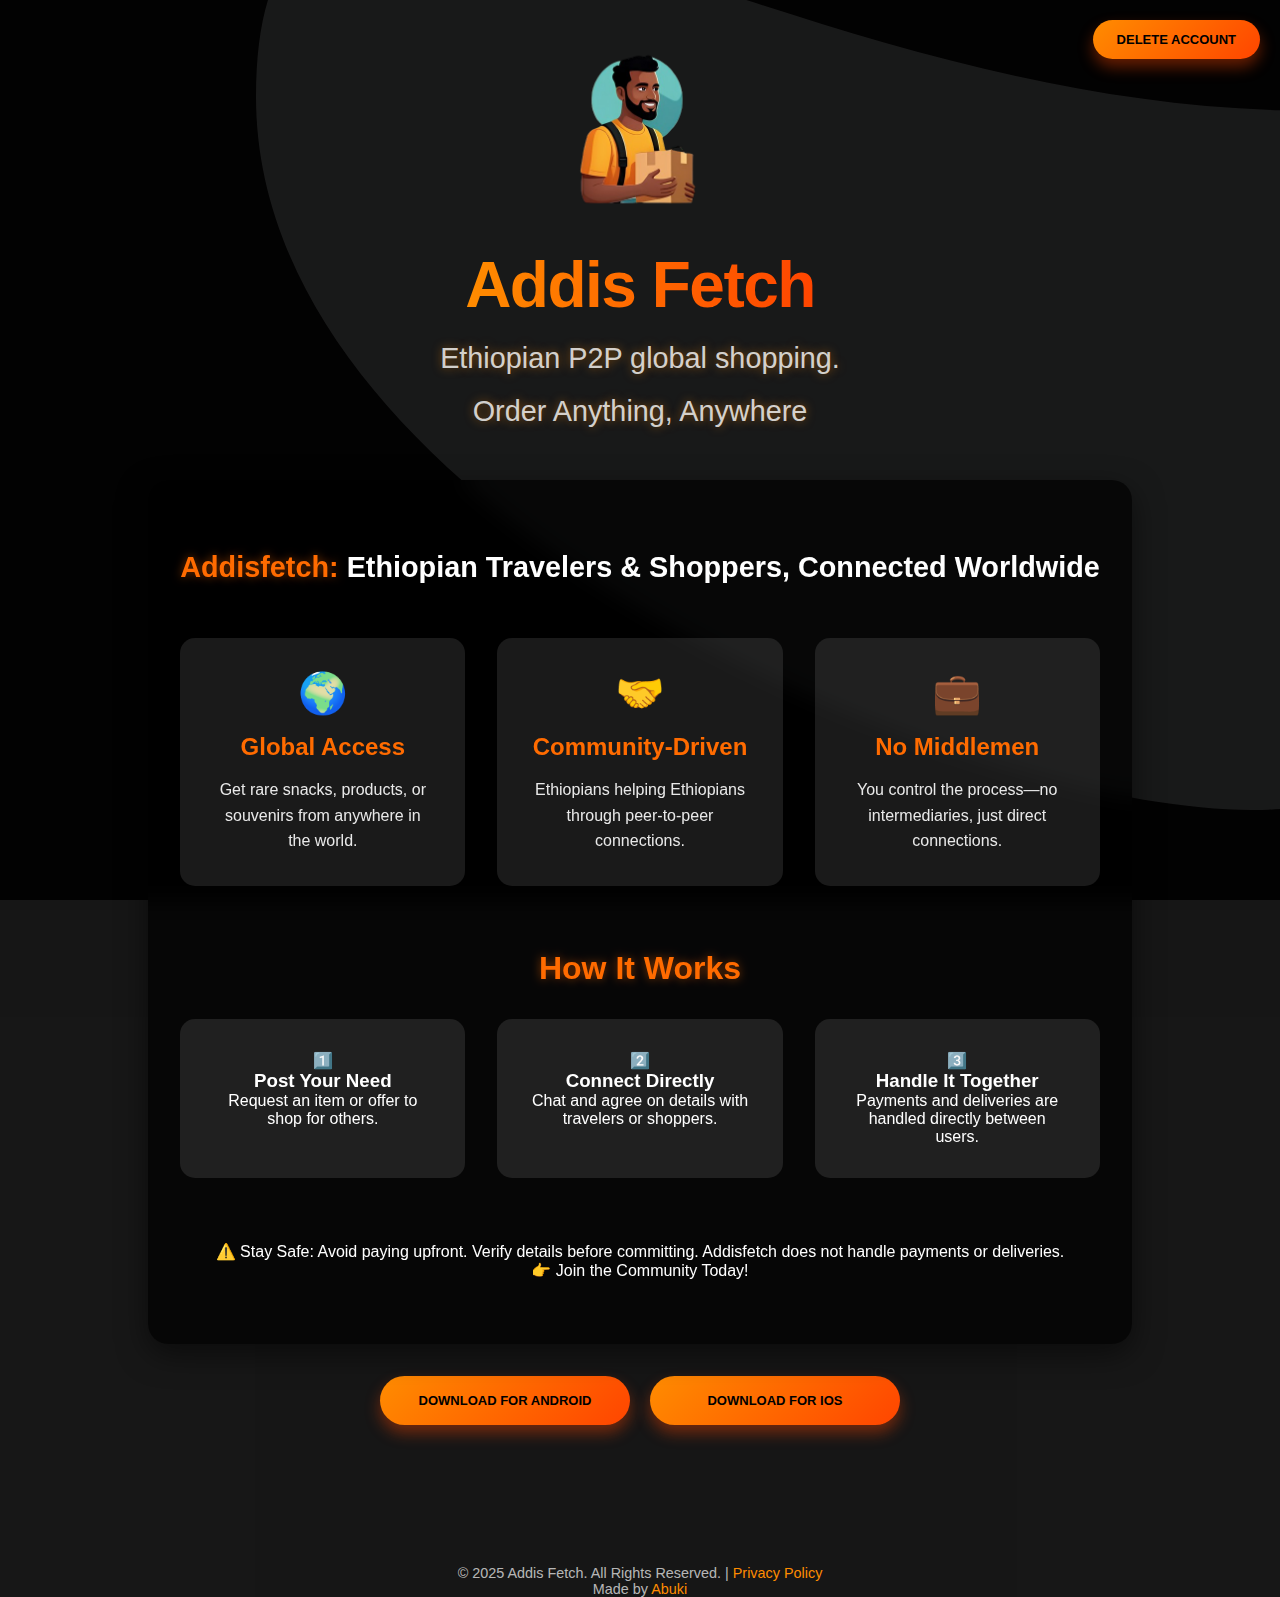
<file: index.html>
<!DOCTYPE html>
<html lang="en">
  <head>
    <meta charset="UTF-8" />
    <meta name="viewport" content="width=device-width, initial-scale=1.0" />
    <link rel="stylesheet" href="style.css" />
    <title>Addis-Fetch | Travel Order App</title>

    <link rel="icon" href="./icon.ico" type="image/x-icon" />

    <meta
      name="description"
      content="Addis-Fetch is a convenient travel order app allowing users to order anything, anywhere. Download now for Android."
    />
    <meta
      name="keywords"
      content="Addis-Fetch, Travel Order App, Android App, Order Anything, Delivery, Ethiopian App"
    />
    <meta name="author" content="Addis-fetch" />
    <meta name="robots" content="index, follow" />
    <meta name="theme-color" content="#000000" />
  </head>

  <body>
    <div class="background"></div>
    <div class="container">
      <div class="logo">
        <img src="./IMAGE3.png" alt="Addis Fetch Logo" />
      </div>

      <a href="./deleteAccount.html" class="account-button">Delete Account</a>
      <div class="title">Addis Fetch</div>
      <dic class="subtitle">Ethiopian P2P global shopping.</dic>
      <div class="subtitle">Order Anything, Anywhere</div>
      <div class="description-container">
        <div class="description-content">
          <div class="description-text">
            <p class="description-intro">
              <span class="highlight">Addisfetch:</span> Ethiopian Travelers &
              Shoppers, Connected Worldwide
            </p>
            <div class="description-grid">
              <div class="description-card">
                <div class="card-icon">🌍</div>
                <h3 class="card-title">Global Access</h3>
                <p class="card-text">
                  Get rare snacks, products, or souvenirs from anywhere in the
                  world.
                </p>
              </div>
              <div class="description-card">
                <div class="card-icon">🤝</div>
                <h3 class="card-title">Community-Driven</h3>
                <p class="card-text">
                  Ethiopians helping Ethiopians through peer-to-peer
                  connections.
                </p>
              </div>
              <div class="description-card">
                <div class="card-icon">💼</div>
                <h3 class="card-title">No Middlemen</h3>
                <p class="card-text">
                  You control the process—no intermediaries, just direct
                  connections.
                </p>
              </div>
            </div>
            <div class="how-it-works">
              <h2 class="how-it-works-title">How It Works</h2>
              <div class="steps">
                <div class="step">
                  <div class="step-number">1️⃣</div>
                  <div class="step-content">
                    <h3>Post Your Need</h3>
                    <p>Request an item or offer to shop for others.</p>
                  </div>
                </div>
                <div class="step">
                  <div class="step-number">2️⃣</div>
                  <div class="step-content">
                    <h3>Connect Directly</h3>
                    <p>Chat and agree on details with travelers or shoppers.</p>
                  </div>
                </div>
                <div class="step">
                  <div class="step-number">3️⃣</div>
                  <div class="step-content">
                    <h3>Handle It Together</h3>
                    <p>
                      Payments and deliveries are handled directly between
                      users.
                    </p>
                  </div>
                </div>
              </div>
            </div>
            <div class="safety-tip">
              <p class="safety-text">
                <span class="warning">⚠️ Stay Safe:</span> Avoid paying upfront.
                Verify details before committing. Addisfetch does not handle
                payments or deliveries.
              </p>
            </div>
            <div class="cta">
              <p class="cta-text">👉 Join the Community Today!</p>
            </div>
          </div>
        </div>
      </div>
      <div class="download-buttons">
        <a
          class="download-button"
          download="AddisFetch.apk"
          href="./Addis-Fetch.apk"
        >
          Download for Android
        </a>

        <a
          id="ios-download"
          class="download-button coming-soon-button"
          href="#"
        >
          Download for iOS
        </a>
      </div>
    </div>
    <div class="footer">
      &copy; 2025 Addis Fetch. All Rights Reserved. |
      <a href="./policy.html">Privacy Policy</a>
      <div>Made by <a href="https://t.me/Abking1" class="myName">Abuki</a></div>
    </div>


    <div id="coming-soon-modal" class="modal">
      <div class="modal-content">
        <span class="close">&times;</span>
        <h2>Coming Soon!</h2>
        <p>The iOS version is under development. Stay tuned!</p>
      </div>
    </div>
  </body>

  <script>
    const modal = document.getElementById("coming-soon-modal");
    const closeBtn = document.getElementsByClassName("close")[0];

    document
      .getElementById("ios-download")
      .addEventListener("click", function (e) {
        e.preventDefault();
        modal.style.display = "block";
      });

    closeBtn.onclick = function () {
      modal.style.display = "none";
    };

    window.onclick = function (event) {
      if (event.target == modal) {
        modal.style.display = "none";
      }
    };
  </script>

  </body>
</html>
</file>
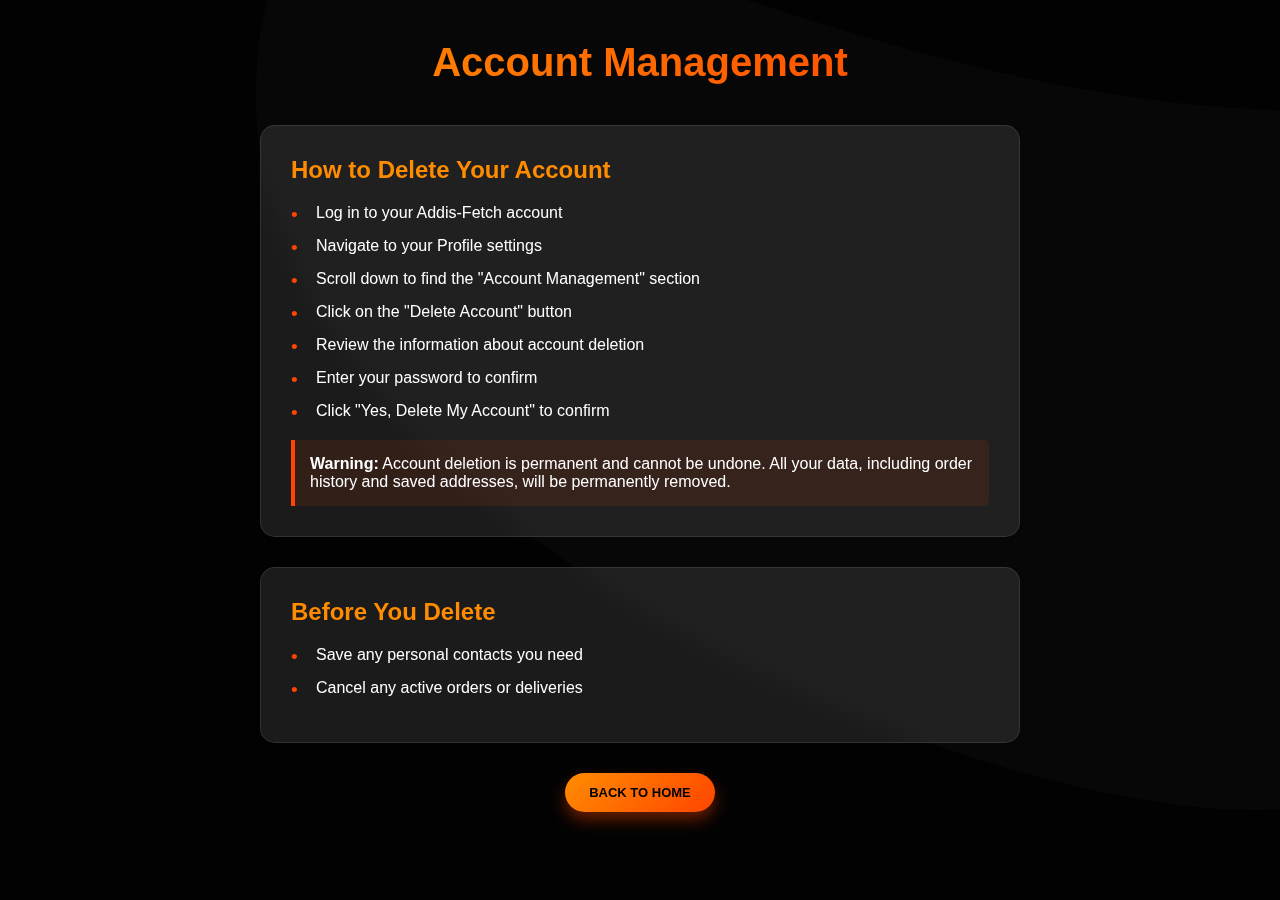
<file: deleteAccount.html>
<!DOCTYPE html>
<html lang="en">
  <head>
    <meta charset="UTF-8" />
    <meta name="viewport" content="width=device-width, initial-scale=1.0" />
    <link rel="icon" href="./icon.ico" type="image/x-icon" />
    <title>Account Management | Addis-Fetch</title>
    <style>
      * {
        margin: 0;
        padding: 0;
        box-sizing: border-box;
      }

      body,
      html {
        font-family: "Poppins", sans-serif;
        background-color: rgba(0, 0, 0, 0.7);
        color: #fff;
        min-height: 100vh;
      }

      .background {
        position: fixed;
        top: 0;
        left: 0;
        width: 100%;
        height: 100%;
        background: url([data-uri])
          no-repeat center center/cover;
        background-position-x: 20vw !important;
        background-position-y: -10vh !important;
        background-color: rgba(0, 0, 0, 0.9);
        background-blend-mode: darken;
        z-index: -1;
      }

      .container {
        max-width: 800px;
        margin: 0 auto;
        padding: 40px 20px;
      }

      .header {
        text-align: center;
        margin-bottom: 40px;
      }

      .title {
        font-size: 2.5em;
        font-weight: 800;
        background: linear-gradient(90deg, #ff8c00, #ff4500);
        background-clip: text;
        -webkit-background-clip: text;
        -webkit-text-fill-color: transparent;
        margin-bottom: 10px;
      }

      .card {
        background: rgba(255, 255, 255, 0.1);
        border-radius: 15px;
        padding: 30px;
        margin-bottom: 30px;
        backdrop-filter: blur(10px);
        border: 1px solid rgba(255, 255, 255, 0.1);
      }

      .card h2 {
        color: #ff8c00;
        margin-bottom: 20px;
        font-size: 1.5em;
      }

      .steps {
        list-style: none;
      }

      .steps li {
        margin-bottom: 15px;
        padding-left: 25px;
        position: relative;
      }

      .steps li:before {
        content: "•";
        color: #ff4500;
        position: absolute;
        left: 0;
        font-size: 1.2em;
      }

      .warning {
        background: rgba(255, 69, 0, 0.1);
        border-left: 4px solid #ff4500;
        padding: 15px;
        margin-top: 20px;
        border-radius: 0 5px 5px 0;
      }

      .back-button {
        display: inline-block;
        padding: 12px 24px;
        background: linear-gradient(135deg, #ff8c00, #ff4500);
        color: #000;
        text-decoration: none;
        border-radius: 50px;
        font-weight: bold;
        text-transform: uppercase;
        font-size: 13px;
        transition: transform 0.3s ease, box-shadow 0.3s ease;
        box-shadow: 0 8px 15px rgba(255, 69, 0, 0.4);
      }

      .back-button:hover {
        transform: translateY(-3px);
        box-shadow: 0 15px 25px rgba(255, 69, 0, 0.6);
      }

      @media (max-width: 768px) {
        .container {
          padding: 20px;
        }

        .title {
          font-size: 2em;
        }
      }
    </style>
  </head>
  <body>
    <div class="background"></div>
    <div class="container">
      <div class="header">
        <h1 class="title">Account Management</h1>
      </div>

      <div class="card">
        <h2>How to Delete Your Account</h2>
        <ol class="steps">
          <li>Log in to your Addis-Fetch account</li>
          <li>Navigate to your Profile settings</li>
          <li>Scroll down to find the "Account Management" section</li>
          <li>Click on the "Delete Account" button</li>
          <li>Review the information about account deletion</li>
          <li>Enter your password to confirm</li>
          <li>Click "Yes, Delete My Account" to confirm</li>
        </ol>
        <div class="warning">
          <strong>Warning:</strong> Account deletion is permanent and cannot be
          undone. All your data, including order history and saved addresses,
          will be permanently removed.
        </div>
      </div>

      <div class="card">
        <h2>Before You Delete</h2>
        <ul class="steps">
          <li>Save any personal contacts you need</li>
          <li>Cancel any active orders or deliveries</li>
        </ul>
      </div>

      <div style="text-align: center">
        <a href="index.html" class="back-button">Back to Home</a>
      </div>
    </div>
  </body>
</html>
</file>
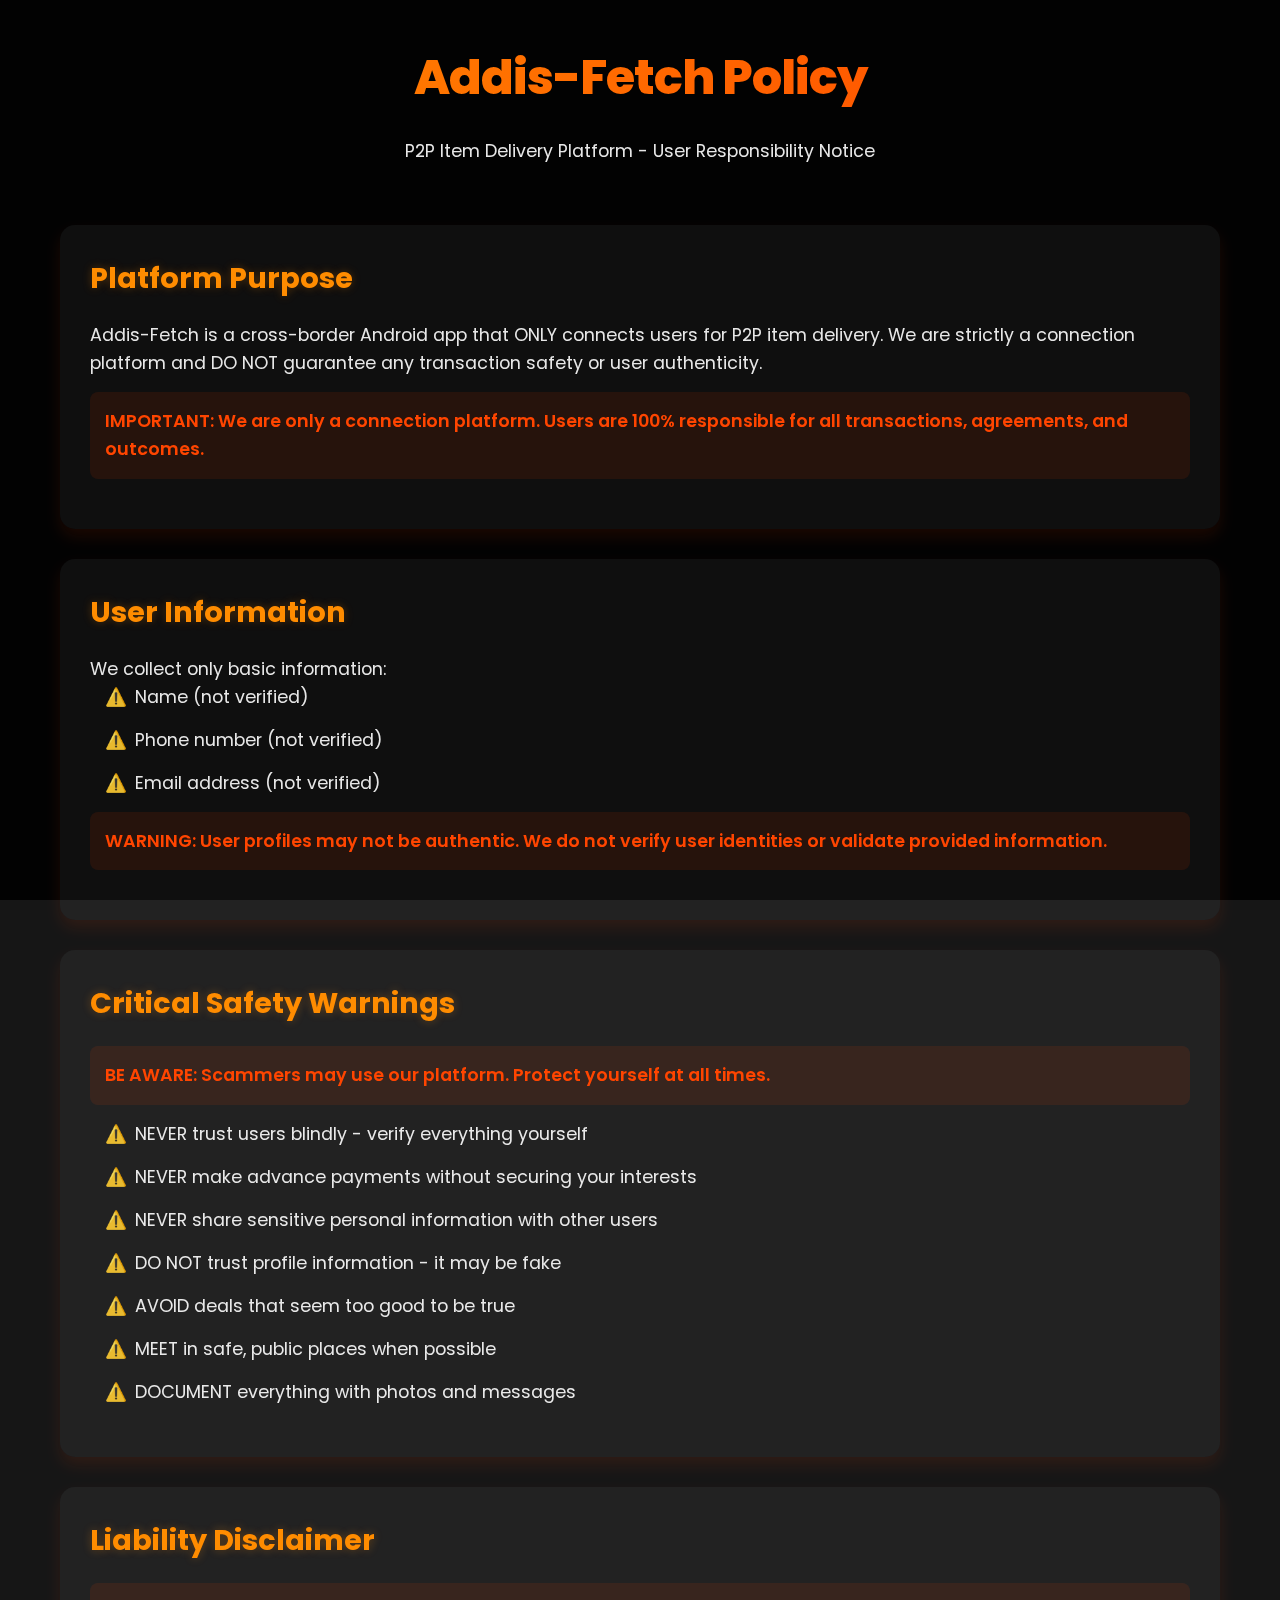
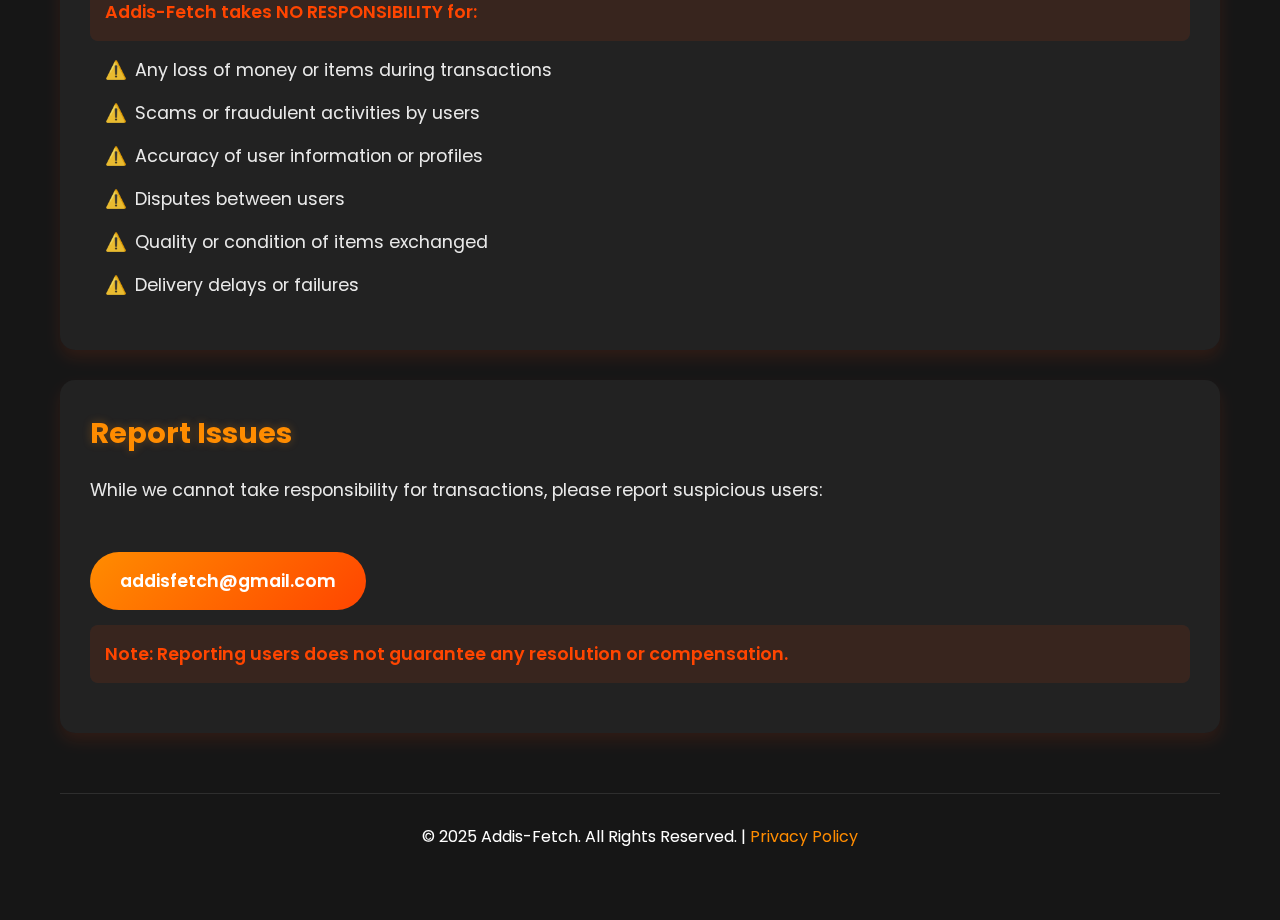
<file: policy.html>
<!DOCTYPE html>
<html lang="en">
  <head>
    <meta charset="UTF-8" />
    <meta name="viewport" content="width=device-width, initial-scale=1.0" />
    <link rel="icon" href="./icon.ico" type="image/x-icon" />
    <title>Addis-Fetch Policy</title>
    <link
      href="https://fonts.googleapis.com/css2?family=Poppins:wght@300;400;500;600;700;800&display=swap"
      rel="stylesheet"
    />
    <style>
      * {
        margin: 0;
        padding: 0;
        box-sizing: border-box;
      }

      body,
      html {
        font-family: "Poppins", sans-serif;
        background-color: rgba(0, 0, 0, 0.7);
        color: #fff;
        line-height: 1.6;
      }

      .background {
        position: fixed;
        top: 0;
        left: 0;
        width: 100%;
        height: 100%;
        background-color: rgba(0, 0, 0, 0.9);
        background-blend-mode: darken;
        z-index: -1;
      }

      .container {
        max-width: 1200px;
        margin: 0 auto;
        padding: 40px 20px;
      }

      .policy-header {
        text-align: center;
        margin-bottom: 60px;
      }

      .title {
        font-size: 3em;
        font-weight: 800;
        letter-spacing: -1px;
        background: linear-gradient(90deg, #ff8c00, #ff4500);
        background-clip: text;
        -webkit-background-clip: text;
        -webkit-text-fill-color: transparent;
        margin-bottom: 20px;
        animation: textGlow 1.5s infinite alternate;
      }

      .policy-section {
        background: rgba(255, 255, 255, 0.05);
        border-radius: 15px;
        padding: 30px;
        margin-bottom: 30px;
        box-shadow: 0 8px 15px rgba(255, 69, 0, 0.1);
      }

      .section-title {
        font-size: 1.8em;
        color: #ff8c00;
        margin-bottom: 20px;
        text-shadow: 0 0 10px rgba(255, 140, 0, 0.3);
      }

      .section-content {
        color: rgba(255, 255, 255, 0.9);
        font-size: 1.1em;
        margin-bottom: 20px;
      }

      .warning-text {
        color: #ff4500;
        font-weight: 600;
        padding: 15px;
        background: rgba(255, 69, 0, 0.1);
        border-radius: 8px;
        margin: 15px 0;
      }

      .safety-list {
        list-style: none;
        padding-left: 20px;
      }

      .safety-list li {
        margin-bottom: 15px;
        position: relative;
        padding-left: 25px;
      }

      .safety-list li:before {
        content: "⚠️";
        position: absolute;
        left: -5px;
        top: 0;
      }

      .contact-button {
        display: inline-block;
        padding: 15px 30px;
        background: linear-gradient(135deg, #ff8c00, #ff4500);
        color: #fff;
        text-decoration: none;
        border-radius: 50px;
        font-weight: 600;
        margin-top: 20px;
      }

      .footer {
        text-align: center;
        padding: 30px 0;
        margin-top: 60px;
        border-top: 1px solid rgba(255, 255, 255, 0.1);
      }

      @media (max-width: 768px) {
        .title {
          font-size: 2.5em;
        }
        .section-title {
          font-size: 1.5em;
        }
        .section-content {
          font-size: 1em;
        }
      }
    </style>
  </head>
  <body>
    <div class="background"></div>
    <div class="container">
      <header class="policy-header">
        <h1 class="title">Addis-Fetch Policy</h1>
        <p class="section-content">
          P2P Item Delivery Platform - User Responsibility Notice
        </p>
      </header>

      <section class="policy-section">
        <h2 class="section-title">Platform Purpose</h2>
        <div class="section-content">
          Addis-Fetch is a cross-border Android app that ONLY connects users for
          P2P item delivery. We are strictly a connection platform and DO NOT
          guarantee any transaction safety or user authenticity.
          <div class="warning-text">
            IMPORTANT: We are only a connection platform. Users are 100%
            responsible for all transactions, agreements, and outcomes.
          </div>
        </div>
      </section>

      <section class="policy-section">
        <h2 class="section-title">User Information</h2>
        <div class="section-content">
          <p>We collect only basic information:</p>
          <ul class="safety-list">
            <li>Name (not verified)</li>
            <li>Phone number (not verified)</li>
            <li>Email address (not verified)</li>
          </ul>
          <div class="warning-text">
            WARNING: User profiles may not be authentic. We do not verify user
            identities or validate provided information.
          </div>
        </div>
      </section>

      <section class="policy-section">
        <h2 class="section-title">Critical Safety Warnings</h2>
        <div class="section-content">
          <div class="warning-text">
            BE AWARE: Scammers may use our platform. Protect yourself at all
            times.
          </div>
          <ul class="safety-list">
            <li>NEVER trust users blindly - verify everything yourself</li>
            <li>NEVER make advance payments without securing your interests</li>
            <li>NEVER share sensitive personal information with other users</li>
            <li>DO NOT trust profile information - it may be fake</li>
            <li>AVOID deals that seem too good to be true</li>
            <li>MEET in safe, public places when possible</li>
            <li>DOCUMENT everything with photos and messages</li>
          </ul>
        </div>
      </section>

      <section class="policy-section">
        <h2 class="section-title">Liability Disclaimer</h2>
        <div class="section-content">
          <div class="warning-text">
            Addis-Fetch takes NO RESPONSIBILITY for:
          </div>
          <ul class="safety-list">
            <li>Any loss of money or items during transactions</li>
            <li>Scams or fraudulent activities by users</li>
            <li>Accuracy of user information or profiles</li>
            <li>Disputes between users</li>
            <li>Quality or condition of items exchanged</li>
            <li>Delivery delays or failures</li>
          </ul>
        </div>
      </section>

      <section class="policy-section">
        <h2 class="section-title">Report Issues</h2>
        <div class="section-content">
          While we cannot take responsibility for transactions, please report
          suspicious users:
          <br /><br />
          <a href="mailto:addisfetch@gmail.com" class="contact-button"
            >addisfetch@gmail.com</a
          >
          <div class="warning-text">
            Note: Reporting users does not guarantee any resolution or
            compensation.
          </div>
        </div>
      </section>

      <footer class="footer">
        <p>
          © 2025 Addis-Fetch. All Rights Reserved. |
          <a href="#" style="color: #ff8c00; text-decoration: none"
            >Privacy Policy</a
          >
        </p>
      </footer>
    </div>
  </body>
</html>
</file>
<file: style.css>
/* General Reset */
* {
  margin: 0;
  padding: 0;
  box-sizing: border-box;
}

body,
html {
  font-family: "Poppins", sans-serif;
  background-color: rgba(0, 0, 0, 0.7);
  overflow-x: hidden;
  overflow-y: auto;
  min-height: 100vh; /* Ensure full viewport height */
  color: #fff;
}

/* Background */
body::after {
  content: "";
  position: absolute;
  top: 0;
  left: 0;
  width: 100%;
  height: 100%;
  background: url([data-uri])
    no-repeat center center/cover;
  background-position-x: 20vw !important;
  background-position-y: -10vh !important;
  background-repeat: no-repeat !important;
  background-size: cover !important;
  background-color: rgba(0, 0, 0, 0.9); /* Black overlay */
  background-blend-mode: darken;
  animation: backgroundFade 15s infinite alternate;
  background-attachment: fixed;
}

@keyframes backgroundFade {
  0% {
    opacity: 0.8;
  }

  100% {
    opacity: 0.6;
  }
}

/* Container */
.container {
  display: flex;
  flex-direction: column;
  align-items: center;
  justify-content: center;
  min-height: 100vh; /* Ensure full viewport height */
  text-align: center;
  padding: 20px;
  position: relative;
  z-index: 1;
  padding-bottom: 100px; /* Add padding to prevent footer overlap */
}

.account-button {
  position: absolute;
  top: 20px;
  right: 20px;
  padding: 12px 24px;
  background: linear-gradient(135deg, #ff8c00, #ff4500);
  color: #000;
  text-transform: uppercase;
  font-weight: bold;
  font-size: 13px;
  border: none;
  border-radius: 50px;
  cursor: pointer;
  transition: transform 0.3s ease, box-shadow 0.3s ease;
  box-shadow: 0 8px 15px rgba(255, 69, 0, 0.4);
  text-decoration: none;
  z-index: 10;
}

.account-button:hover {
  transform: translateY(-3px);
  box-shadow: 0 15px 25px rgba(255, 69, 0, 0.6);
}

/* Logo */
.logo img {
  width: 220px;
  margin-bottom: 5px;
  animation: logoBounce 2s infinite;
}

@keyframes logoBounce {
  0%,
  100% {
    transform: translateY(0);
  }

  50% {
    transform: translateY(-10px);
  }
}

/* Title and Subtitle */
.title {
  font-size: 4em;
  font-weight: 800;
  letter-spacing: -1.5px;
  margin-bottom: 20px;
  margin-top: 0;
  background: linear-gradient(90deg, #ff8c00, #ff4500);
  background-clip: text;
  -webkit-background-clip: text;
  -webkit-text-fill-color: transparent;
  animation: textGlow 1.5s infinite alternate;
}

@keyframes textGlow {
  0% {
    text-shadow: 0 0 20px rgba(255, 140, 0, 0.7);
  }

  100% {
    text-shadow: 0 0 40px rgba(255, 69, 0, 0.9);
  }
}

.subtitle {
  font-size: 1.8em;
  margin-bottom: 20px; /* Reduced margin for better spacing */
  color: rgba(255, 255, 255, 0.8);
  text-shadow: 0 0 10px rgba(255, 140, 0, 0.5);
}

/* Description */
.description {
  font-size: 1.1em;
  line-height: 1.8;
  margin-bottom: 40px; /* Increased margin for better spacing */
  max-width: 800px; /* Limit width for better readability */
  color: rgba(255, 255, 255, 0.9);
  padding: 0 20px; /* Add padding for smaller screens */
}

/* Download Buttons */
.download-buttons {
  display: flex;
  gap: 20px;
  flex-wrap: wrap;
  justify-content: center;
  margin-bottom: 40px; /* Added margin to prevent overlap */
}

.download-button {
  padding: 17px 18px;
  background: linear-gradient(135deg, #ff8c00, #ff4500);
  color: #000;
  text-transform: uppercase;
  font-weight: bold;
  font-size: 13px;
  border: none;
  border-radius: 50px;
  cursor: pointer;
  transition: transform 0.3s ease, box-shadow 0.3s ease;
  box-shadow: 0 8px 15px rgba(255, 69, 0, 0.4);
  text-decoration: none;
  width: 250px;
}

.download-button:hover {
  transform: translateY(-5px);
  box-shadow: 0 15px 25px rgba(255, 69, 0, 0.6);
}

/* Footer */
.footer {
  /* position: absolute; */
  bottom: 20px;
  width: 100%;
  text-align: center;
  font-size: 0.9em;
  color: rgba(255, 255, 255, 0.7);
  z-index: 3;
}

.footer a {
  color: #ff8c00;
  text-decoration: none;
  cursor: pointer;
  transition: color 0.3s ease;
  opacity: 1;
}

.footer a:hover {
  color: #ff4500;
  cursor: pointer;
  opacity: 1;
}

/* Modal Styles */
.modal {
  display: none;
  position: fixed;
  z-index: 100;
  left: 0;
  top: 0;
  width: 100%;
  height: 100%;
  background-color: rgba(0, 0, 0, 0.8);
}

.modal-content {
  background-color: #fff;
  margin: 15% auto;
  padding: 20px;
  border-radius: 10px;
  width: 80%;
  max-width: 400px;
  text-align: center;
  box-shadow: 0 4px 15px rgba(0, 0, 0, 0.3);
}

.modal-content h2 {
  font-size: 2em;
  color: #ff4500;
  margin-bottom: 10px;
}

.modal-content p {
  font-size: 1.2em;
  color: #333;
}

.close {
  position: absolute;
  top: 10px;
  right: 20px;
  font-size: 1.5em;
  color: #aaa;
  cursor: pointer;
}

.close:hover {
  color: #ff4500;
}

.description-container {
  padding: 4rem 2rem;
  background: rgba(0, 0, 0, 0.7);
  border-radius: 20px;
  backdrop-filter: blur(10px);
  margin: 2rem auto;
  max-width: 1200px;
  box-shadow: 0 10px 30px rgba(0, 0, 0, 0.5);
}

.description-content {
  position: relative;
  z-index: 2;
}

.description-intro {
  font-size: 1.8rem;
  font-weight: 600;
  text-align: center;
  margin-bottom: 3rem;
  color: #fff;
  line-height: 1.6;
}

.highlight {
  color: #ff6b00;
  font-weight: 700;
  text-shadow: 0 0 10px rgba(255, 107, 0, 0.5);
}

.description-grid {
  display: grid;
  grid-template-columns: repeat(auto-fit, minmax(250px, 1fr));
  gap: 2rem;
  margin-bottom: 4rem;
}

.description-card {
  background: rgba(255, 255, 255, 0.1);
  padding: 2rem;
  border-radius: 15px;
  text-align: center;
  transition: transform 0.3s ease, box-shadow 0.3s ease;
}

.description-card:hover {
  transform: translateY(-10px);
  box-shadow: 0 10px 20px rgba(255, 107, 0, 0.3);
}

.card-icon {
  font-size: 2.5rem;
  margin-bottom: 1rem;
}

.card-title {
  font-size: 1.5rem;
  font-weight: 600;
  color: #ff6b00;
  margin-bottom: 1rem;
}

.card-text {
  font-size: 1rem;
  color: rgba(255, 255, 255, 0.9);
  line-height: 1.6;
}

.how-it-works {
  margin-bottom: 4rem;
}

.how-it-works-title {
  font-size: 2rem;
  font-weight: 700;
  text-align: center;
  color: #ff6b00;
  margin-bottom: 2rem;
  text-shadow: 0 0 10px rgba(255, 107, 0, 0.5);
}

.steps {
  display: grid;
  grid-template-columns: repeat(auto-fit, minmax(250px, 1fr));
  gap: 2rem;
}

.step {
  background: rgba(255, 255, 255, 0.1);
  padding: 2rem;
  border-radius: 15px;
  text-align: center;
}

/* Responsive Adjustments */
@media (max-width: 768px) {
  .title {
    font-size: 2.5em;
  }

  .subtitle {
    font-size: 1.5em;
  }

  .download-button {
    padding: 14px 25px;
    font-size: 0.9em;
  }

  .logo img {
    width: 150px;
  }

  .description {
    font-size: 1em;
    padding: 0 10px;
  }
}

@media (max-width: 480px) {
  .title {
    font-size: 2em;
  }

  .subtitle {
    font-size: 1.2em;
  }

  .download-button {
    padding: 14px 15px;
    font-size: 0.8em;
  }

  .logo img {
    width: 180px;
  }

  .description {
    font-size: 0.9em;
  }
}
</file>
